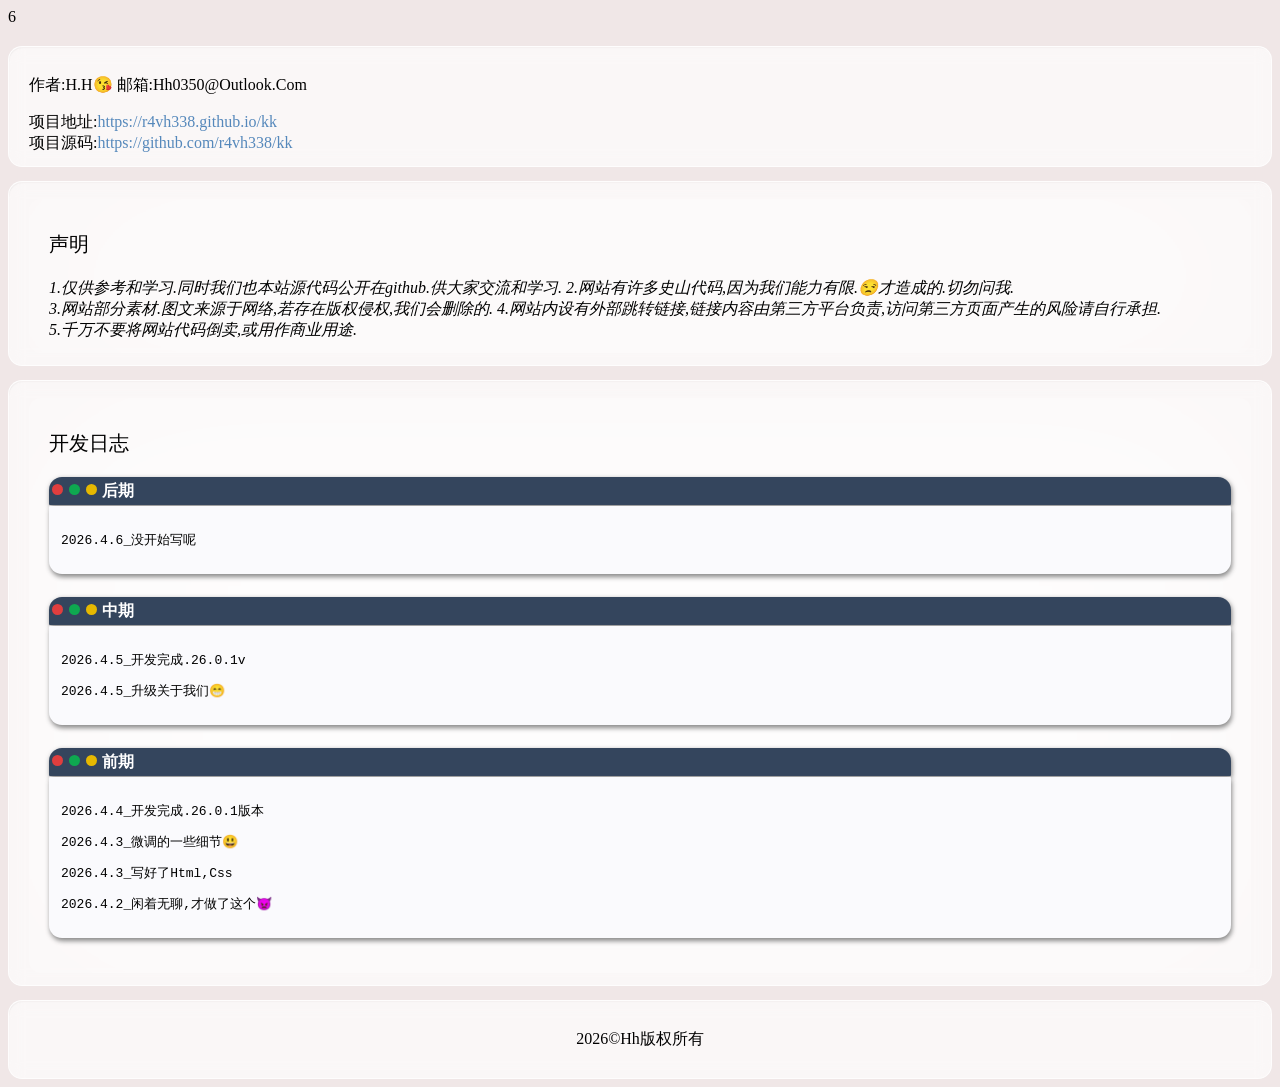
<file: 1.html>
6<!DOCTYPE html>
<html>
<head>
    <meta charset="utf-8" name="viewport" content="width=device-width, initial-scale=1, maximum-scale=1, user-scalable=no">
    <title>关于我们</title>
    <link rel="stylesheet" type="text/css" href="./css/2.css">
</head>
<style>
    body{ background-color:#F0E7E7;float: none;}
    p,pre{
        text-transform: capitalize;
        text-align: left;
        text-overflow: 100px;
    }
    a{
        color: #5588BB;
        text-decoration: none;
    }
    i{
        display: inline-block;
    }
</style>
<body>
    <div>
        <div>
            <div>
            </div>
            <div class="a2" style="margin-top: 20px">
                <p>作者:H.h😘 邮箱:Hh0350@outlook.com</p>
                项目地址:<a href="https://r4vh338.github.io/kk/index.html">https://r4vh338.github.io/kk</a>
                <br>
                项目源码:<a href="https://github.com/r4vh338/kk">https://github.com/r4vh338/kk</a>
            </div>
            <div class="a2">
                <div class="a1">
                    <p style="font-size: 20px;">声明</p>
                    <i>1.仅供参考和学习.同时我们也本站源代码公开在github.供大家交流和学习.</i>
                    <i>2.网站有许多史山代码,因为我们能力有限.😒才造成的.切勿问我.</i>
                    <i>3.网站部分素材.图文来源于网络,若存在版权侵权,我们会删除的.</i>
                    <i>4.网站内设有外部跳转链接,链接内容由第三方平台负责,访问第三方页面产生的风险请自行承担.</i>
                    <i style=".color: #CB4949;">5.千万不要将网站代码倒卖,或用作商业用途.</i>
                </div>
            </div>
            <div class="a2">
                <div class="a1">
                    <p style=" font-size: 20px;  ;">开发日志</p>
                    <div class="b1">
                        <i class="p1"></i>
                        <i class="p2"></i>
                        <i class="p3"></i>
                        后期
                    </div>
                    <div class="b2">
                        <pre>2026.4.6_没开始写呢</pre>
                    </div>
                    <div class="b1">
                        <i class="p1"></i>
                        <i class="p2"></i>
                        <i class="p3"></i>
                        中期
                    </div>
                    <div class="b2">
                        <pre>2026.4.5_开发完成.26.0.1v</pre>
                        <pre>2026.4.5_升级关于我们😁</pre>
                    </div>
                    <div class="b1">
                        <i class="p1"></i>
                        <i class="p2"></i>
                        <i class="p3"></i>
                        前期
                    </div>
                    <div class="b2">
                        <pre>2026.4.4_开发完成.26.0.1版本</pre>
                        <pre>2026.4.3_微调的一些细节😃</pre>
                        <pre>2026.4.3_写好了html,css</pre>
                        <pre>2026.4.2_闲着无聊,才做了这个👿</pre>
                    </div>
                </div>
            </div>
            <div class="a2">
                <p style=" text-align: center;">2026©Hh版权所有</p>
            </div>
        </div>
    </div>
</body>
</html>
</file>
<file: css/2.css>
/*对色表 #b6b9ba #f4f6f8 #fafafd #f5f5f5  */

/*作者Hh,邮箱:Hh0350@outlook.com*/
/*也支持我们😁😄,*/
     .a1{
          backdrop-filter:blur(100px);
         text-align: left;
         padding: 12px 20px;
         border-radius: 12px;
         margin-top: 5px;
         
       }
       .a2{
      margin-top: 14px;
      text-align: left;
      padding: 12px 20px;
      border-radius: 16px;
      background:rgba(255,255,255,0.67);
      backdrop-filter:blur(8px);
      border:1px solid rgba(255,255,255,0.7);
      border-radius:14px;
      
      
      box-shadow: inset -1px 2px 1px -1px rgba(252,247,247,0.51) ,inset 1px 2px 1px -1px rgba(128,125,125,0.10);
                    
     }      
      .a2:active{
      background-color: #FFF6F6;
      /*三色块*/
      }
      .b1{
      background-color: #34455D;
      box-shadow: inset -1px 2px 1px -1px rgba(250,250,253,0.13);
      color: #fff;
      border-radius: 13px 13px 1px 1px;
      font-size: 16px;
      font-weight: 800;
      line-height: 1.5;
      padding-top: 2px;     
      padding-bottom: 2px ; 
      padding-left: 2px;
      margin-bottom: 1px;
      margin-top: 4px;
      box-shadow: 1px 2px 5px #7F7F7F;
      }
      /*白色块*/
      .b2{
      background-color: #fafafd;
      box-shadow: inset -2px 2px 1px -1px rgba(255,255,255,0.94);
      border-radius: 1px 1px 13px 13px;
      padding: 12px;
      box-shadow: 1px 3px 5px #888888;
      margin-top: 1px;
      margin-bottom: 23px;
      }
      /*3色点*/
      .p1{
       background-color: #E03E3E;
       border-radius: 15px;
       width: 11px;
       height: 11px;
       display: inline-block;
       margin: 1px;
      }
      .p2{
       background-color: #0EA850;
       border-radius: 15px;
       width: 11px;
       height: 11px;
       display:inline-block ;
       margin: 1px ;
      }
      .p3{
       background-color: #E6B800;
       border-radius: 15px;
       width: 11px;
       height: 11px;
       display: inline-block;
       margin: 1px;
      }
</file>
